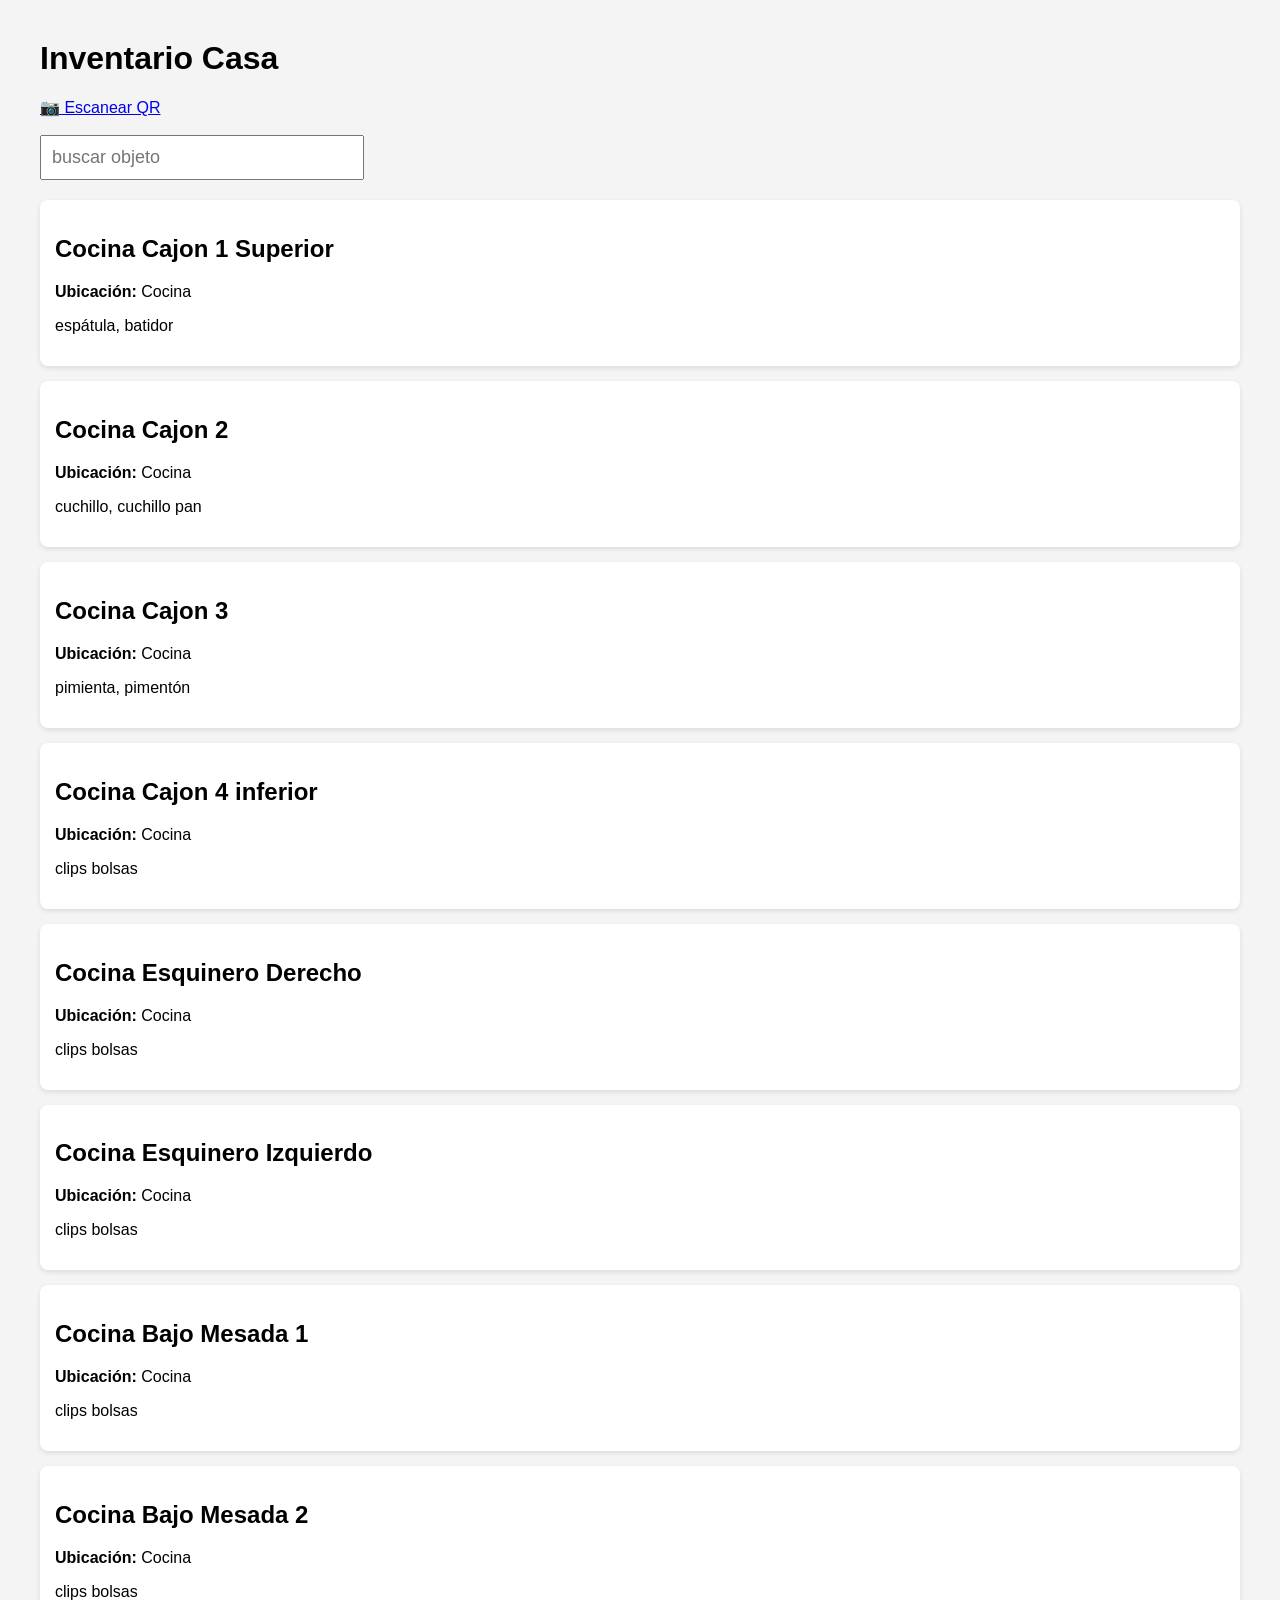
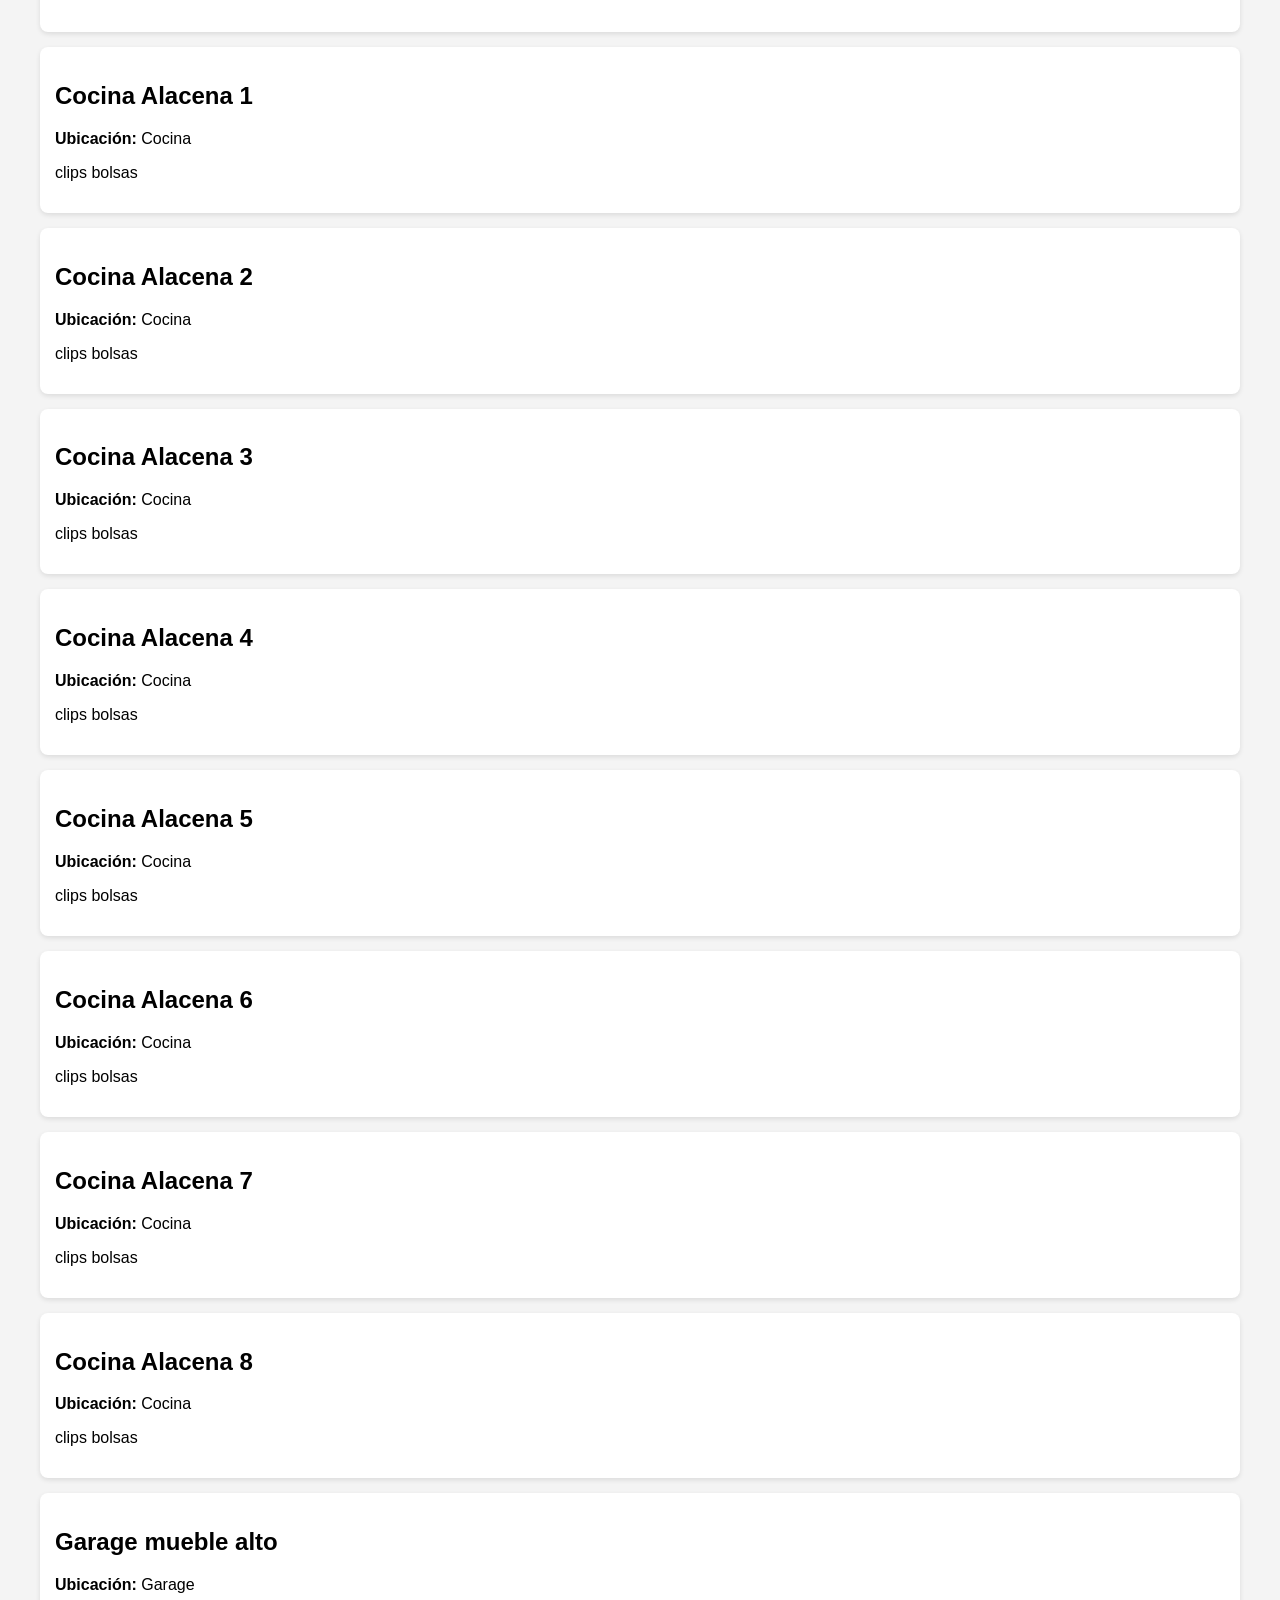
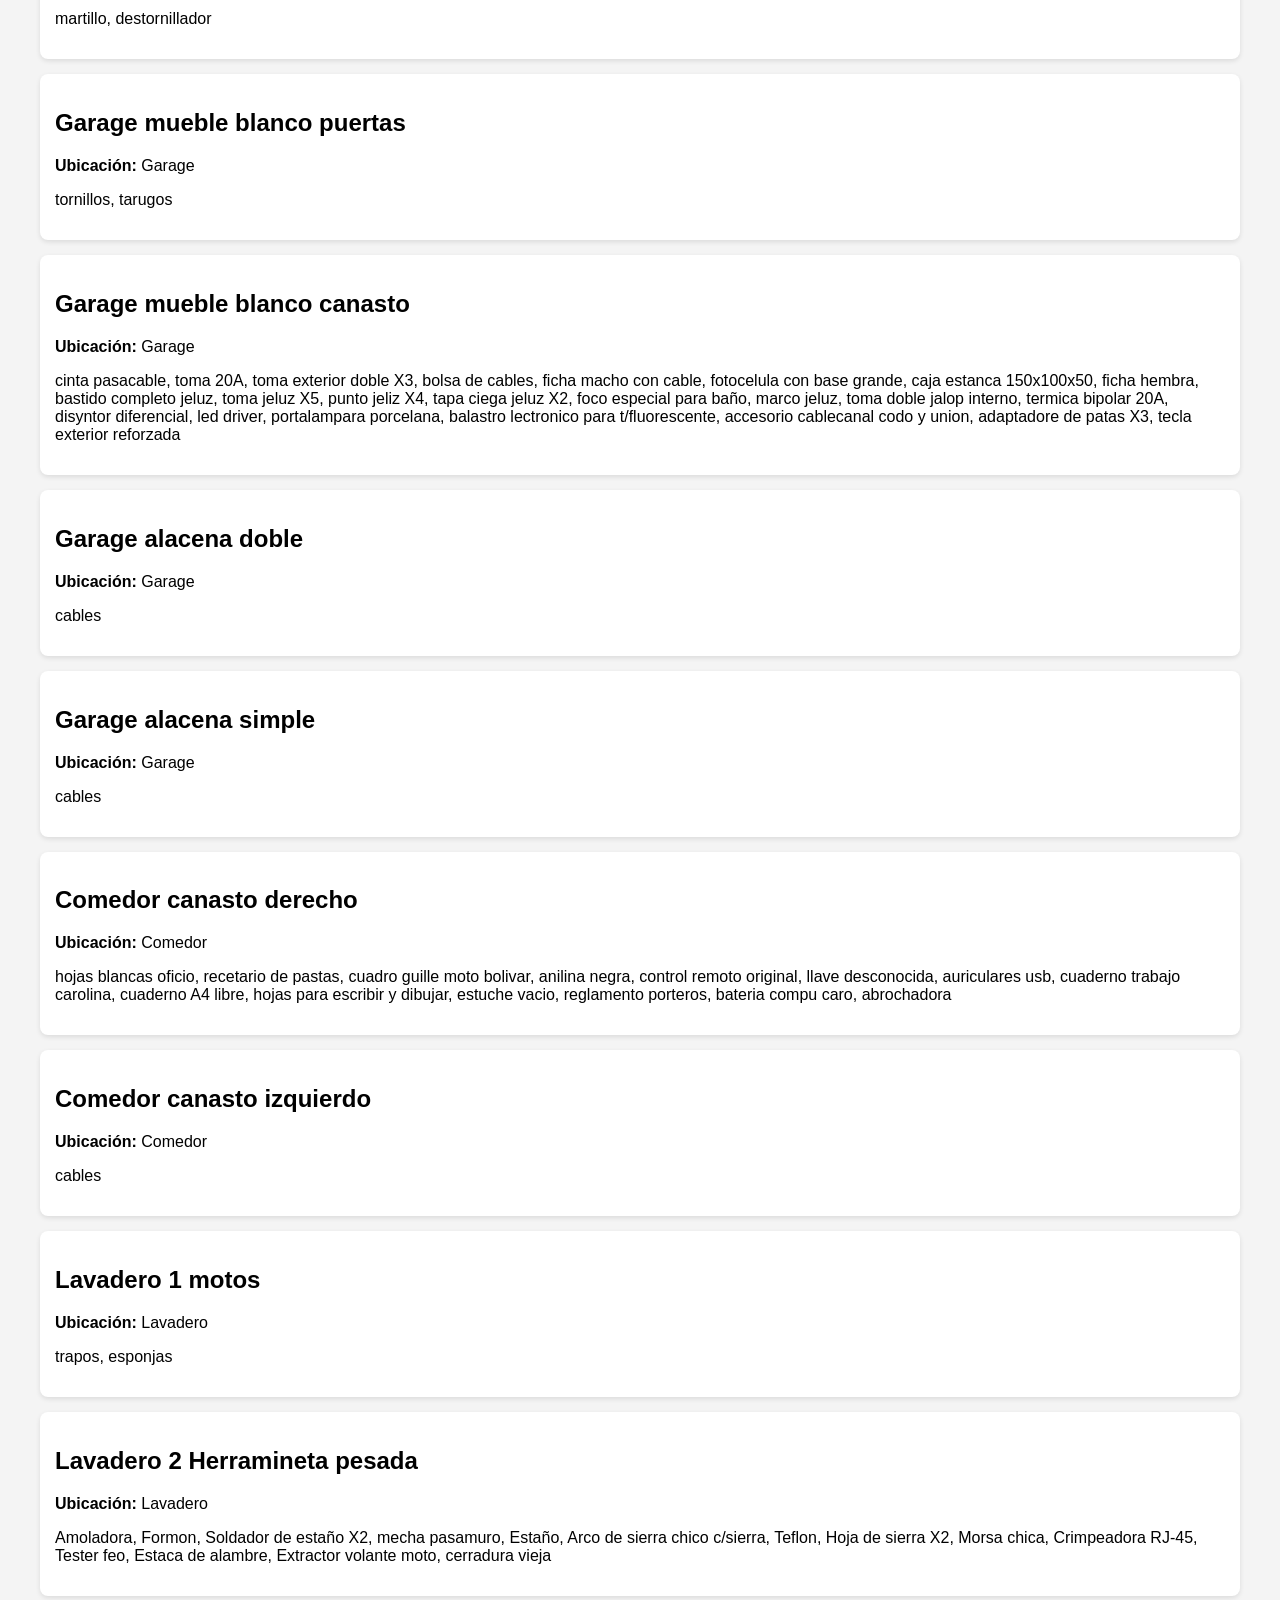
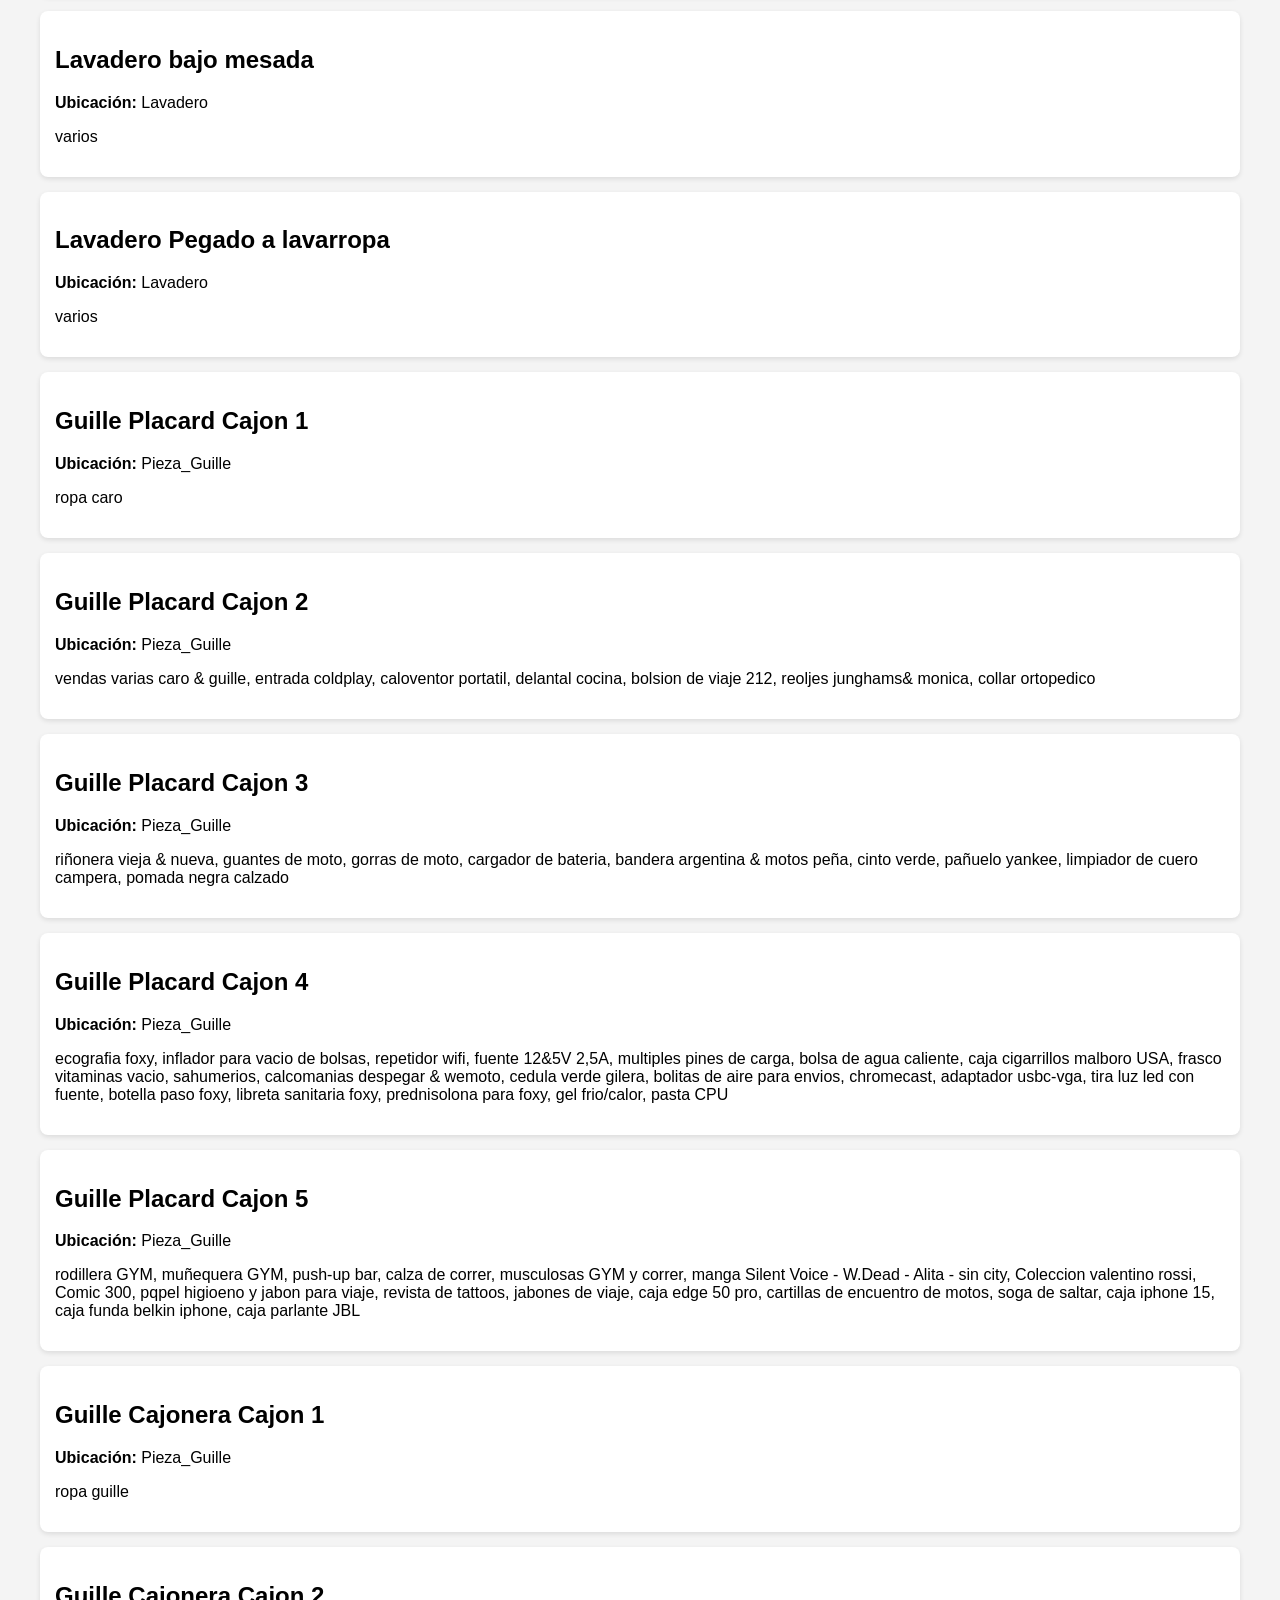
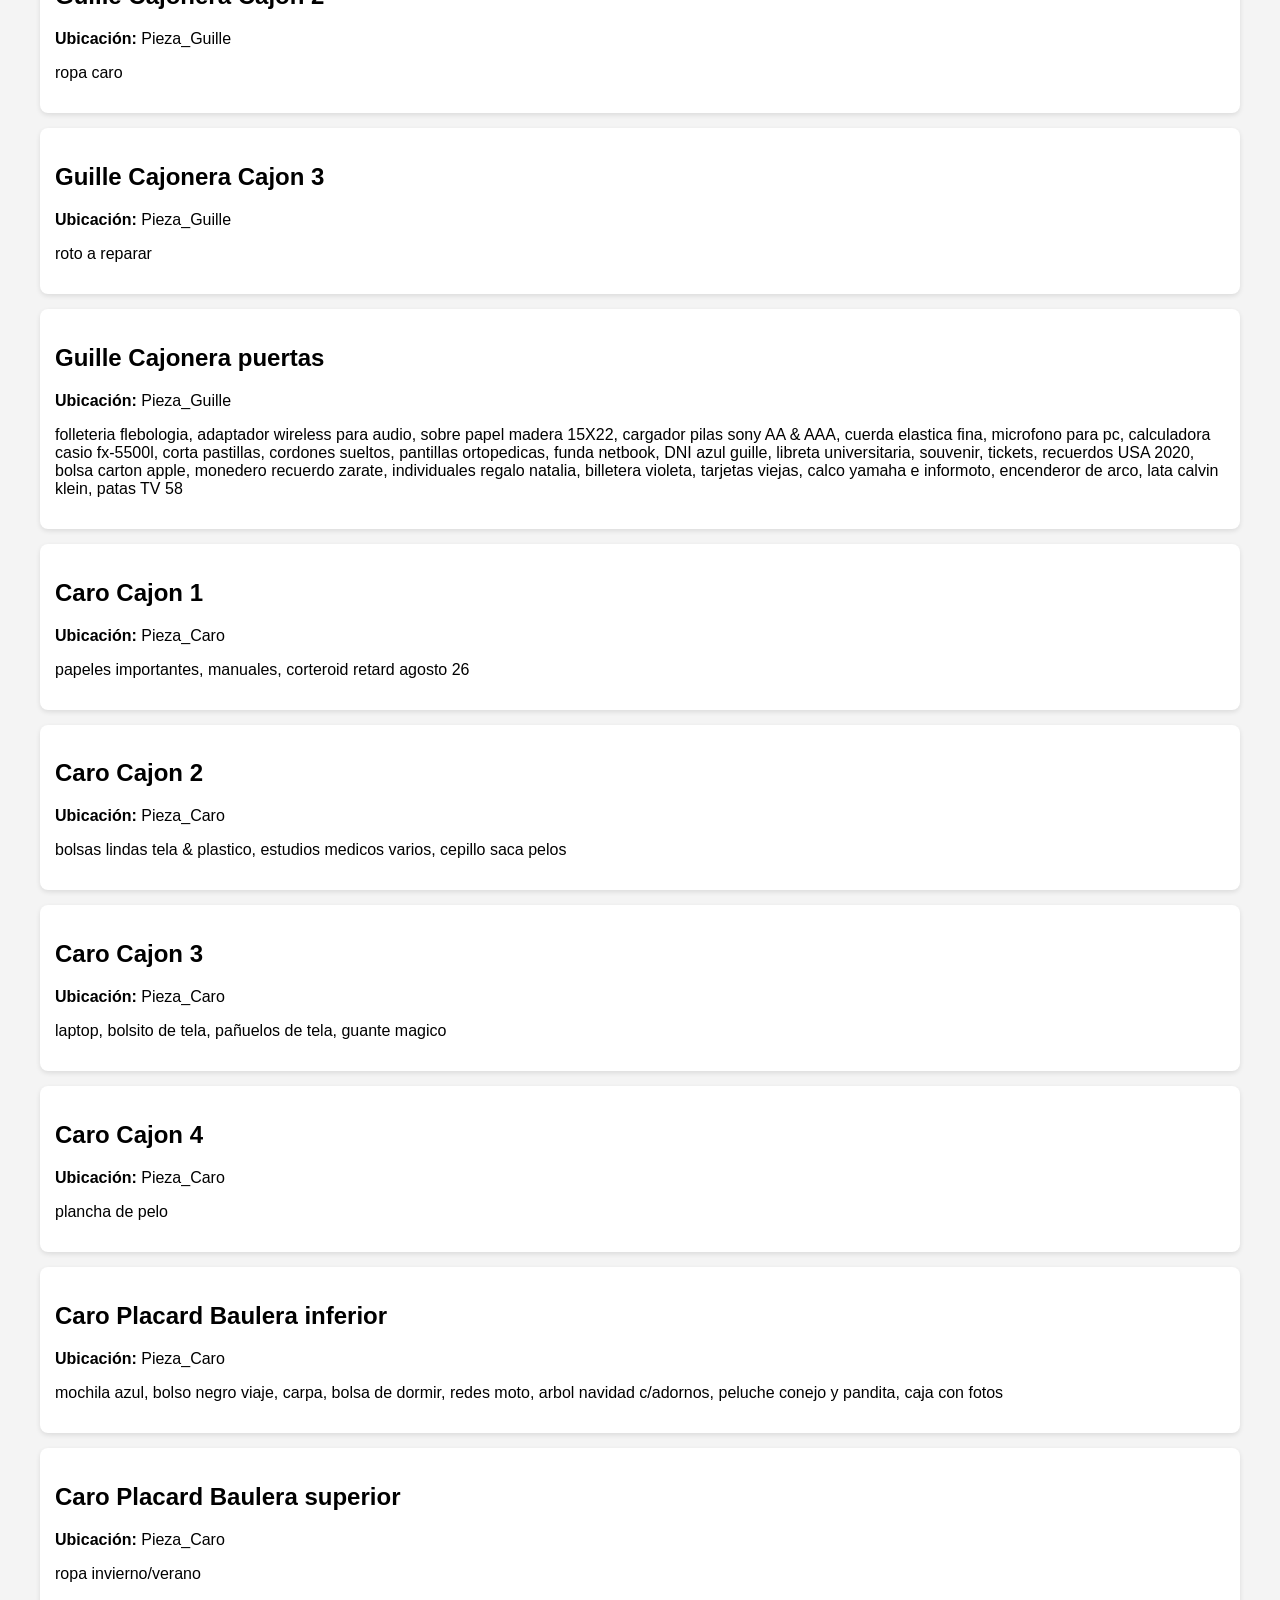
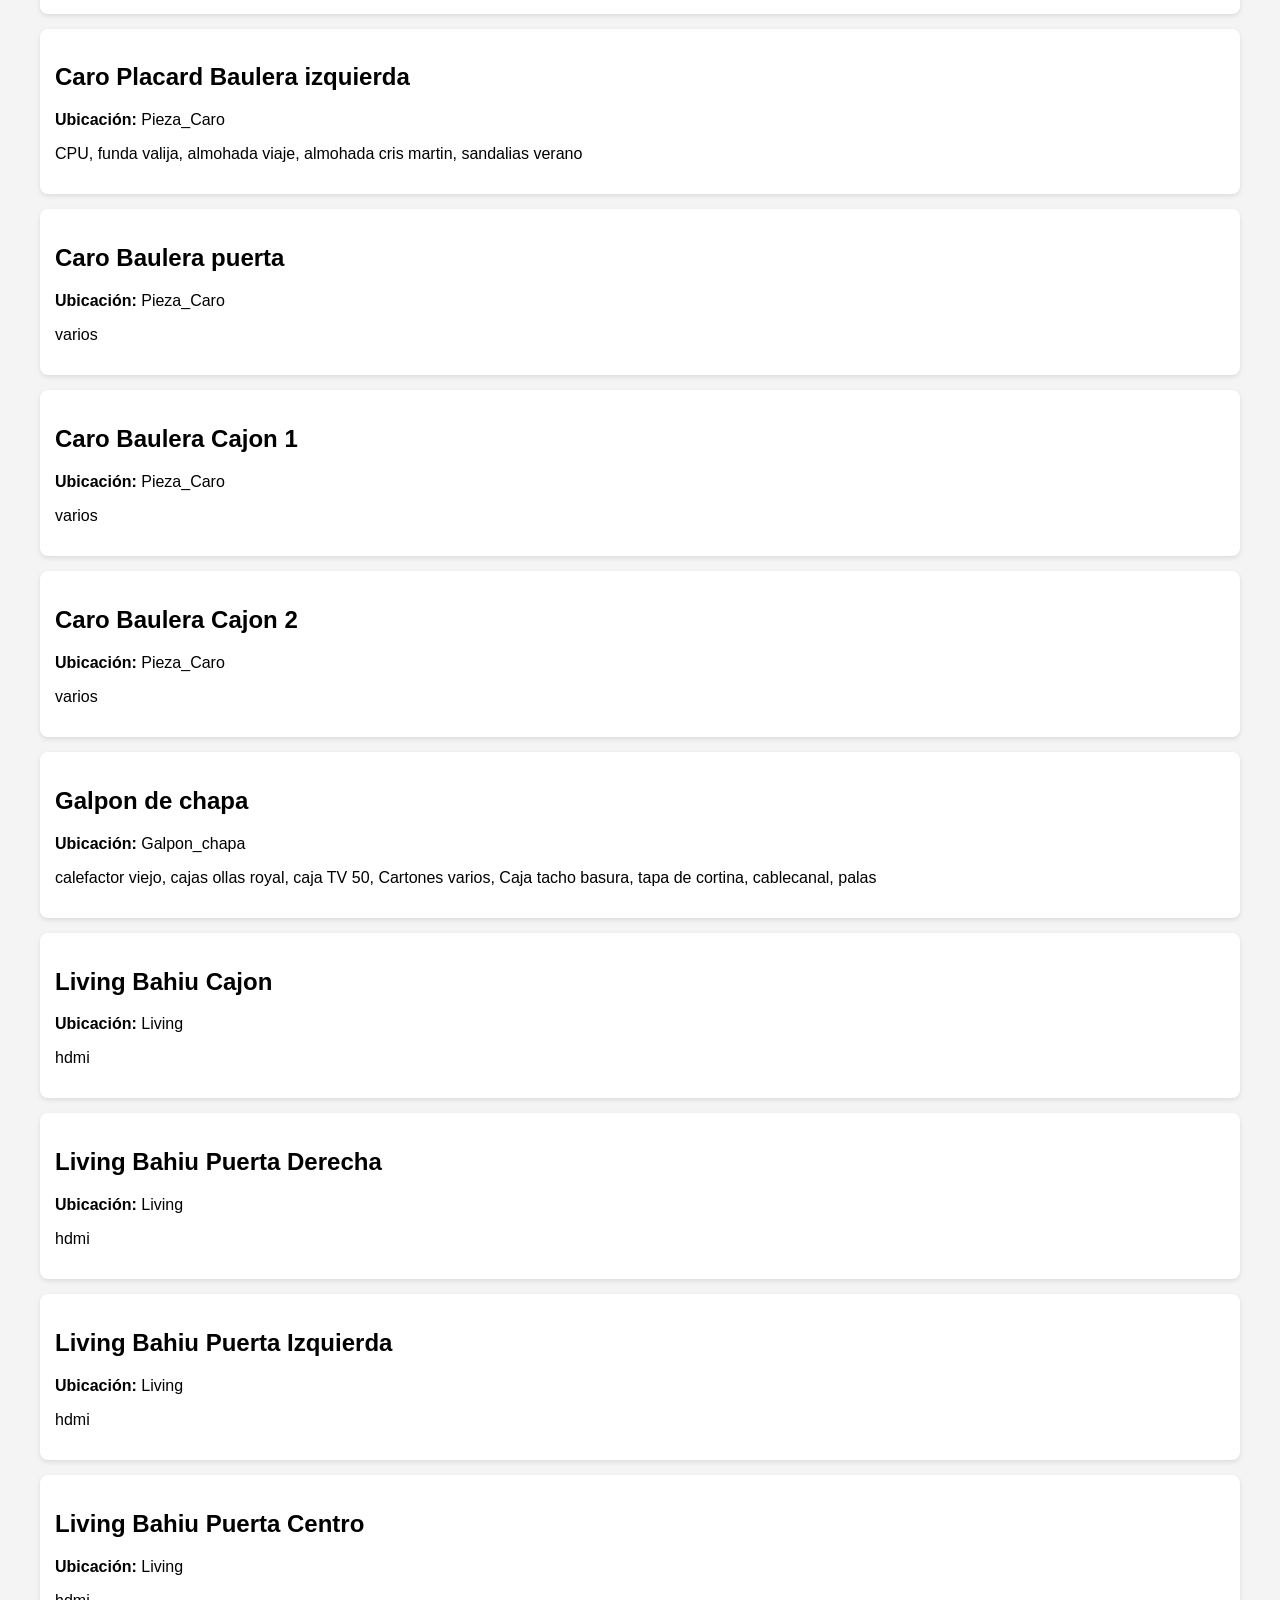
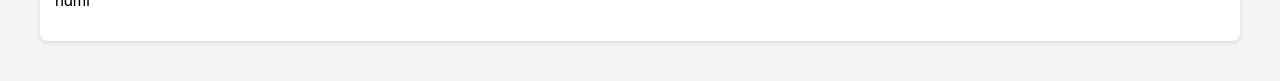
<file: index.html>
<!DOCTYPE html>
<html>

<head>

<meta charset="UTF-8">

<title>Inventario Casa</title>

<link rel="stylesheet" href="style.css">

</head>

<body>

<h1>Inventario Casa</h1>

<a href="scanner.html">📷 Escanear QR</a>

<br><br>

<input id="search" placeholder="buscar objeto">

<div id="resultados"></div>

<script>

fetch("data.json")
.then(r=>r.json())
.then(data=>{

function render(lista){

let html=""

lista.forEach(c=>{

let id=c.nombre.toLowerCase().replaceAll(" ","-")

html+=`

<div class="cajon" id="${id}">

<h2>${c.nombre}</h2>

<p><b>Ubicación:</b> ${c.ubicacion}</p>

<p>${c.objetos.join(", ")}</p>

</div>

`

})

document.getElementById("resultados").innerHTML=html

}

render(data)

document.getElementById("search").oninput=e=>{

let q=e.target.value.toLowerCase()

let filtrado=data.filter(c=>
c.objetos.join(" ").toLowerCase().includes(q)
)

render(filtrado)

}

let hash=window.location.hash

if(hash){

setTimeout(()=>{

document.querySelector(hash)?.scrollIntoView()

},300)

}

})

</script>

</body>

</html>
</file>
<file: style.css>
body{
font-family:Arial;
margin:40px;
background:#f4f4f4;
}

input{
font-size:18px;
padding:10px;
width:300px;
margin-bottom:20px;
}

.cajon{
background:white;
padding:15px;
margin-bottom:15px;
border-radius:8px;
box-shadow:0 2px 5px rgba(0,0,0,0.1);
}
</file>
